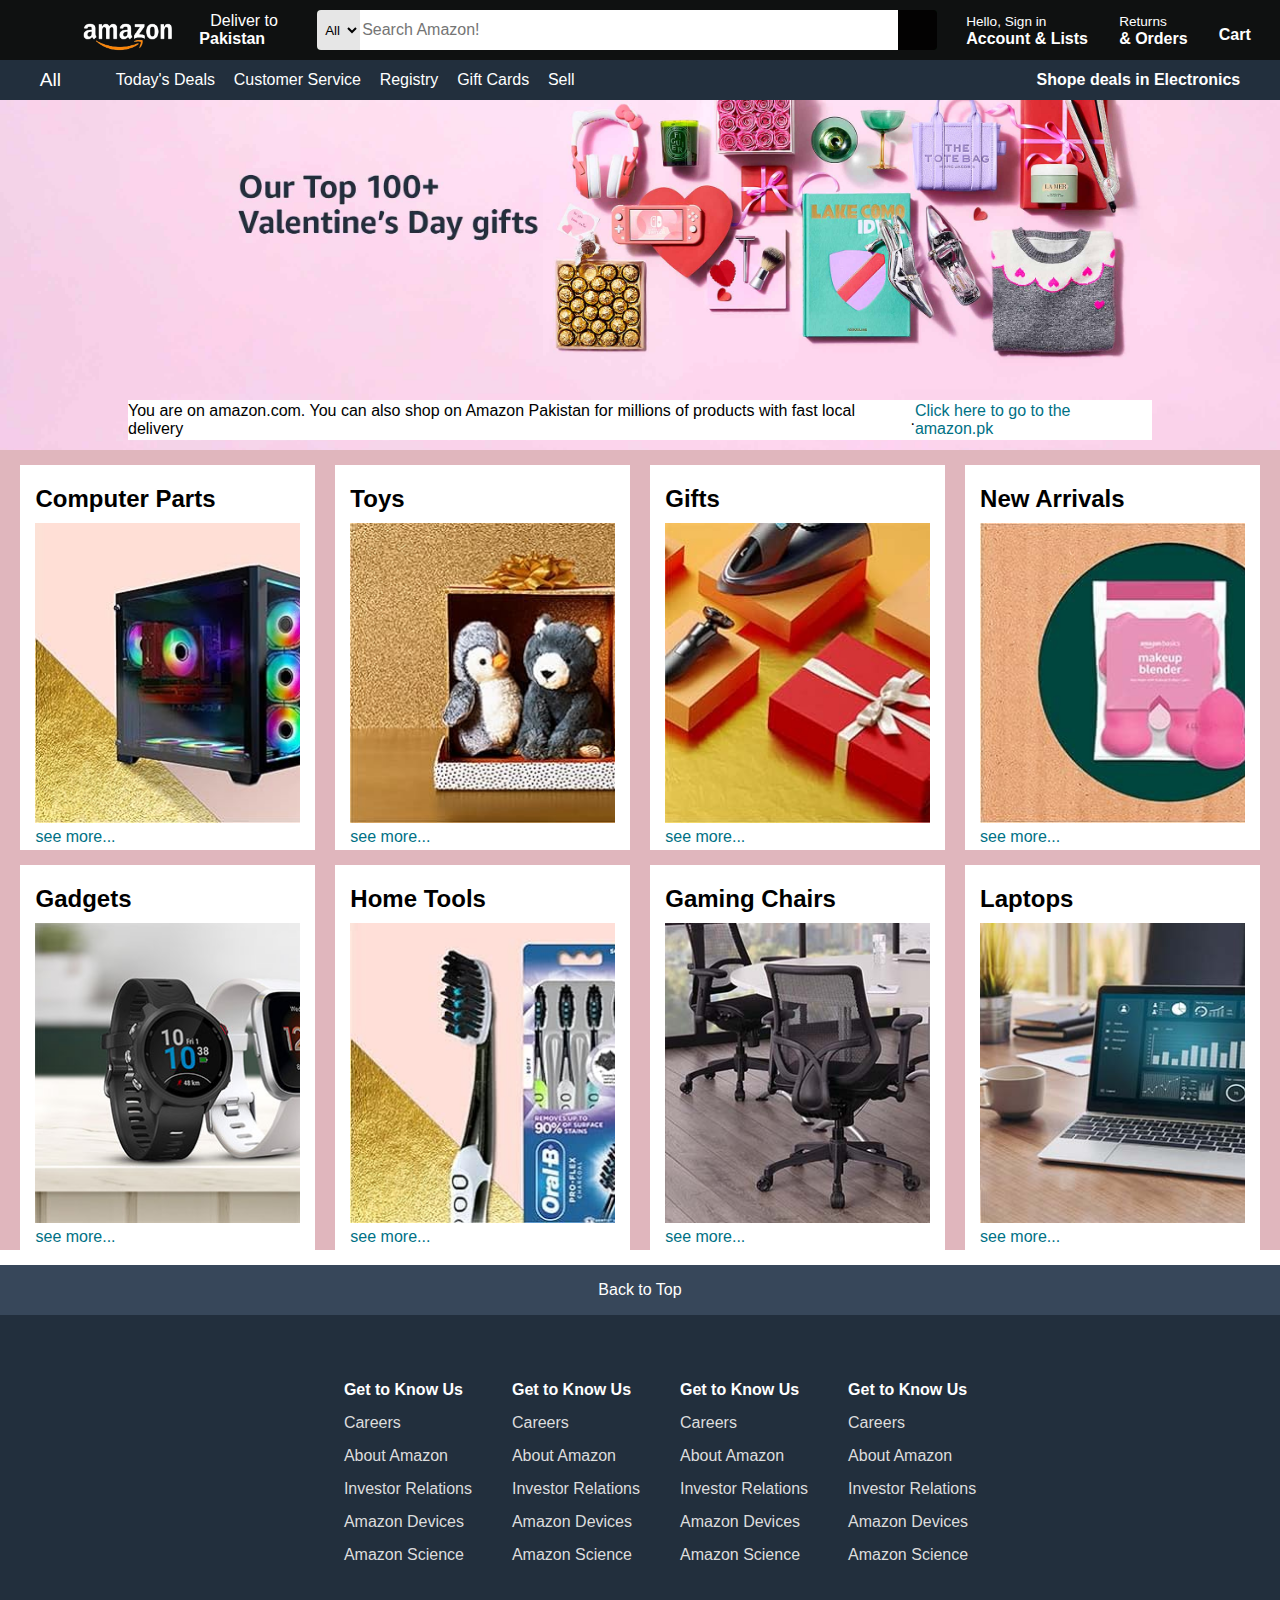
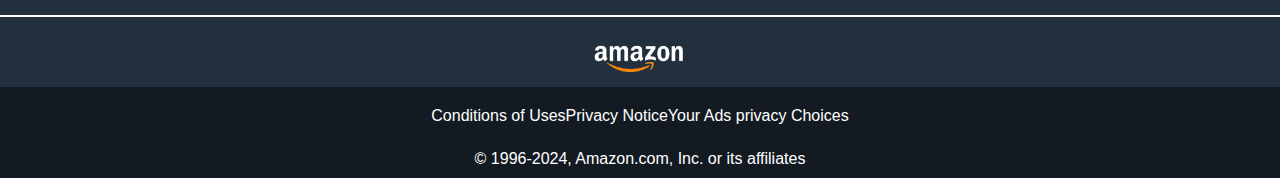
<file: index.html>
<!DOCTYPE html>
<html lang="en">
<head>
  <meta charset="UTF-8">
  <meta name="viewport" content="width=device-width, initial-scale=1.0">
  <title>Amazon.pk</title>
  <link rel="stylesheet" href="https://cdnjs.cloudflare.com/ajax/libs/font-awesome/6.5.1/css/all.min.css" integrity="sha512-DTOQO9RWCH3ppGqcWaEA1BIZOC6xxalwEsw9c2QQeAIftl+Vegovlnee1c9QX4TctnWMn13TZye+giMm8e2LwA==" crossorigin="anonymous" referrerpolicy="no-referrer" />
  <link rel="stylesheet" href="index.css">
</head>
<body>
       <header>
        <div class="navbar">
          <div class="nav-logo border">
            <div class="logo"></div>
          </div>
           
          <div class="nav-add border">
            <p class="add-fir">Deliver to</p>
            <div class="add-icon">
              <i class="fa-solid fa-location-dot"></i>
              <p class="add-sec">Pakistan</p>
            </div>
          </div>

            <div class="nav-search">
              <select class="search-select">
                <option>All</option>
              </select>
              <input placeholder="Search Amazon!" class="search-input">
              <div class="search-icon">
                <i class="fa-solid fa-magnifying-glass"></i>
              </div>
            </div>

            <div class="nav-signin border">
              <p><span>Hello, Sign in </span></p>
              <p class="nav-sec">Account & Lists</p>
            </div>

            <div class="nav-signin border" >
              <p><span>Returns </span></p>
              <p class="nav-sec">& Orders</p>
            </div>

            <div class="nav-cart border">
              <i class="fa-solid fa-cart-shopping"></i>
              Cart
            </div>
        </div>
        
        <div class="panel">
          <div class="panel-all">
            <i class="fa-solid fa-bars"></i>
            All
          </div>
          <div class="panel-ops">
            <p>Today's Deals</p>
            <p>Customer Service</p>
            <p>Registry</p>
            <p>Gift Cards</p>
            <p> Sell</p>
          </div>

          <div class="panel-deals">
            Shope deals in Electronics
          </div>

        </div>
       </header>

       <div class="hero-section">
        <div class="hero-msg"><p>You are on amazon.com. You can also shop on Amazon Pakistan for millions of products with fast local delivery</p>.<a>Click here to go to the amazon.pk</a></div>
       </div>
    
       <div class="shop-section">
        <div class="box1 box">
          <div class="box-content">
          <h2>Computer Parts</h2>
          <div class="box-img" style="background-image: url('pic2.jpg');"></div>
          <p>see more...</p>
        </div>
       </div>
        <div class="box2 box"> <div class="box-content">
          <h2>Toys</h2>
          <div class="box-img" style="background-image: url('pic3.jpg');"></div>
          <p>see more...</p>
        </div></div>
        <div class="box3 box"> <div class="box-content">
          <h2>Gifts</h2>
          <div class="box-img" style="background-image: url('pic5.jpg');"></div>
          <p>see more...</p>
        </div></div>
        <div class="box4 box"> <div class="box-content">
          <h2>New Arrivals</h2>
          <div class="box-img" style="background-image: url('pic6.jpg');"></div>
          <p>see more...</p>
        </div>
       </div>

       <div class="box1 box">
        <div class="box-content">
        <h2>Gadgets</h2>
        <div class="box-img" style="background-image: url('pic7.jpg');"></div>
        <p>see more...</p>
      </div>
     </div>
      <div class="box2 box"> <div class="box-content">
        <h2>Home Tools</h2>
        <div class="box-img" style="background-image: url('pic11.jpg');"></div>
        <p>see more...</p>
      </div></div>
      <div class="box3 box"> <div class="box-content">
        <h2>Gaming Chairs</h2>
        <div class="box-img" style="background-image: url('pic9.jpg');"></div>
        <p>see more...</p>
      </div></div>
      <div class="box4 box"> <div class="box-content">
        <h2>Laptops</h2>
        <div class="box-img" style="background-image: url('pic10.jpg');"></div>
        <p>see more...</p>
      </div>
      </div>
      </div>
       
      <footer>
        <div class="foot-panel1">
          Back to Top
        </div>

        <div class="foot-panel2">
          <ul>
          <p>Get to Know Us</p>
          <a>Careers</a>
          <a>About Amazon</a>
          <a>Investor Relations</a>
          <a>Amazon Devices</a>
          <a>Amazon Science</a>
          </ul>
          <ul>
            <p>Get to Know Us</p>
            <a>Careers</a>
            <a>About Amazon</a>
            <a>Investor Relations</a>
            <a>Amazon Devices</a>
            <a>Amazon Science</a>
            </ul>
            <ul>
              <p>Get to Know Us</p>
              <a>Careers</a>
              <a>About Amazon</a>
              <a>Investor Relations</a>
              <a>Amazon Devices</a>
              <a>Amazon Science</a>
              </ul>
              <ul>
                <p>Get to Know Us</p>
                <a>Careers</a>
                <a>About Amazon</a>
                <a>Investor Relations</a>
                <a>Amazon Devices</a>
                <a>Amazon Science</a>
                </ul>
        </div>

        <div class="foot-panel3">
          <div class="logo"></div>
        </div>

        <div class="foot-panel4">
          <a>Conditions of Uses</a>
          <a>Privacy Notice</a>
          <a>Your Ads privacy Choices</a>
        </div>

        <div class="copyright">
          © 1996-2024, Amazon.com, Inc. or its affiliates
        </div>
      </div>
      </footer>
</body>
</html>
</file>
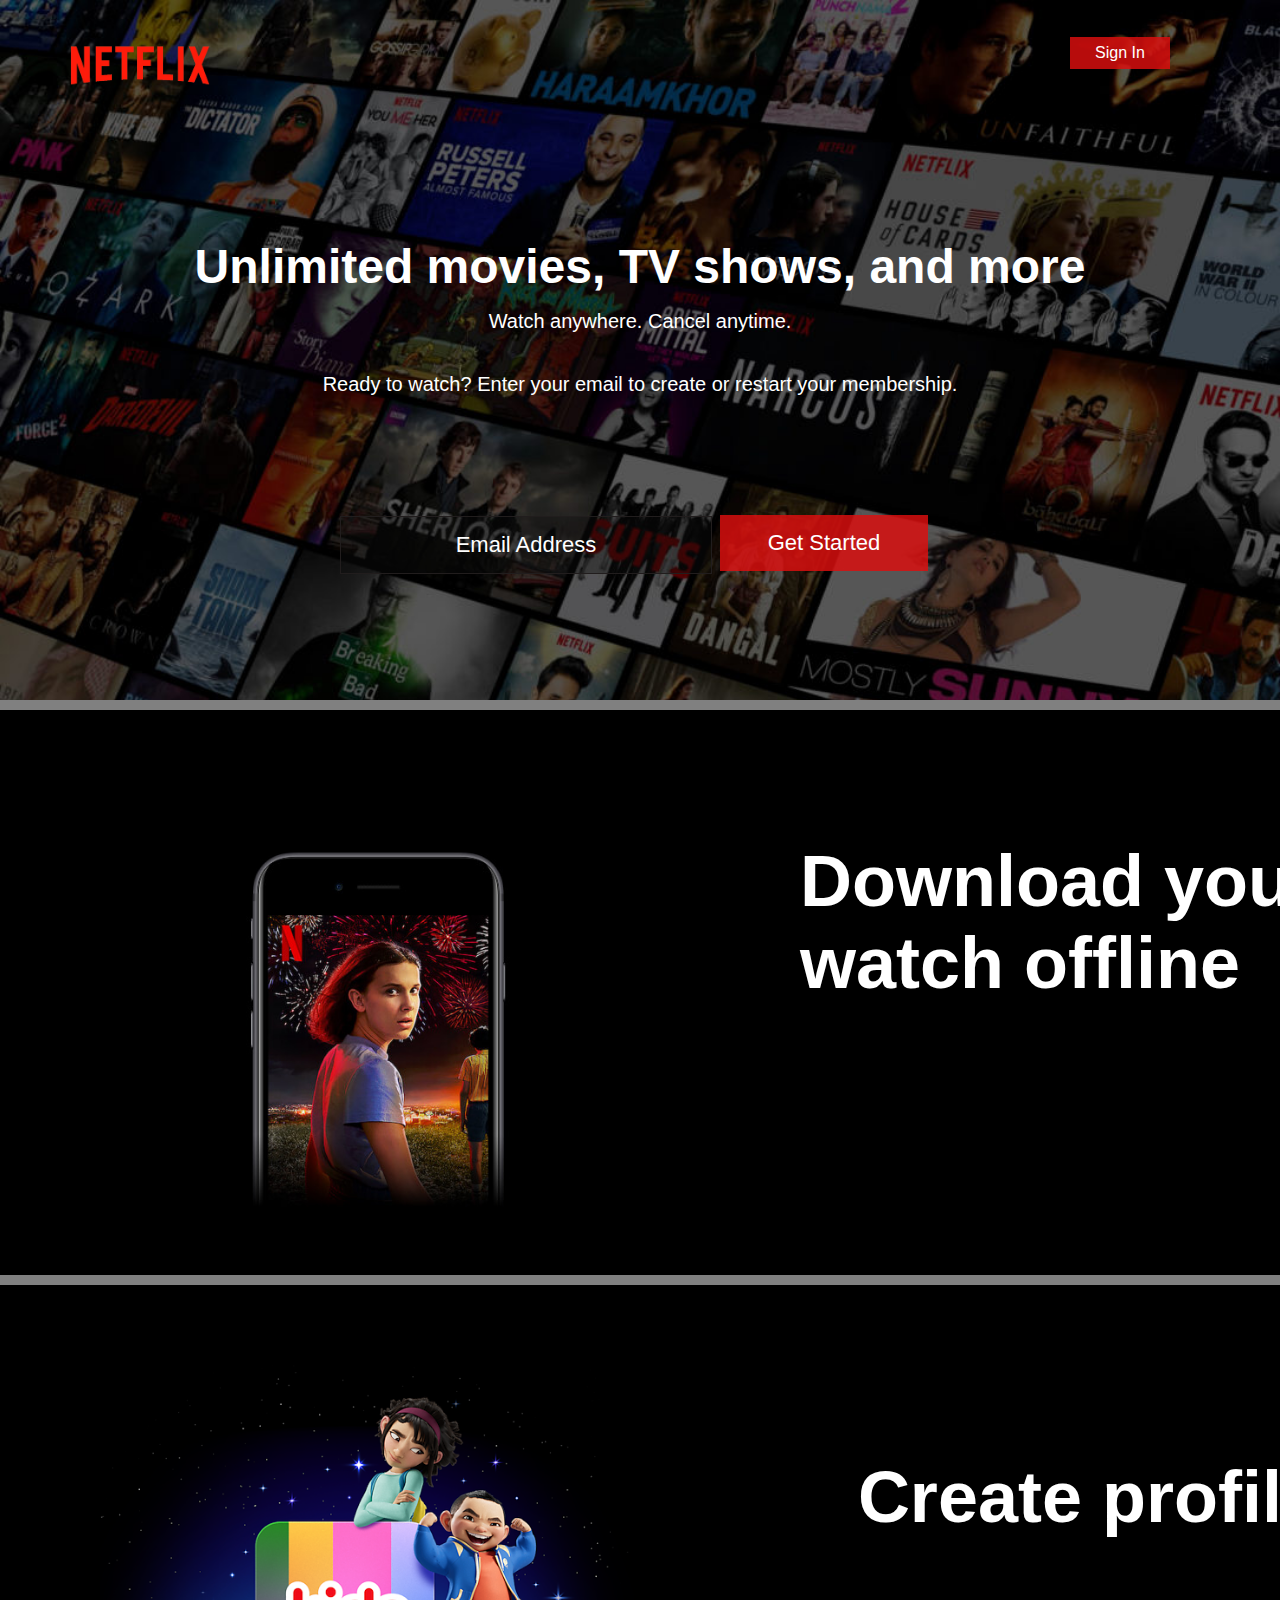
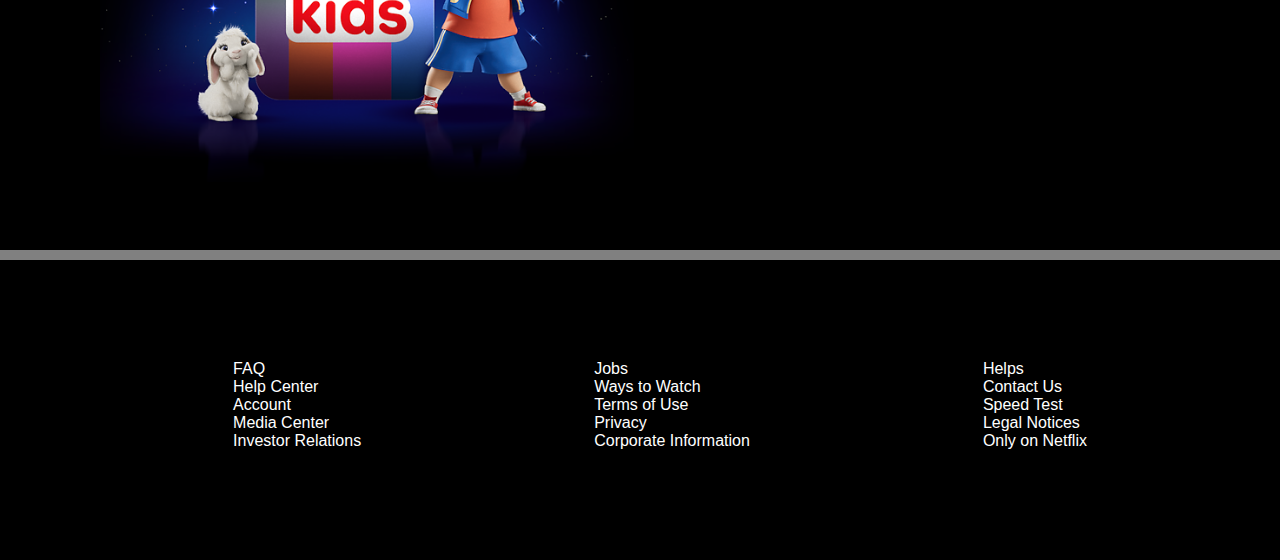
<file: first.html>
<!DOCTYPE html>
<html lang="en">
<head>
    <meta charset="UTF-8">
    <meta name="viewport" content="width=device-width, initial-scale=1.0">
    <title>Document</title>
    <link rel="stylesheet" href="https://cdnjs.cloudflare.com/ajax/libs/font-awesome/6.5.1/css/all.min.css" integrity="sha512-DTOQO9RWCH3ppGqcWaEA1BIZOC6xxalwEsw9c2QQeAIftl+Vegovlnee1c9QX4TctnWMn13TZye+giMm8e2LwA==" crossorigin="anonymous" referrerpolicy="no-referrer" />
    <link rel="stylesheet" href="first.css">
</head>
<body>
    <header>
        <div class="nav-bar">
            <div class="nav-logo">
               <div class="logo"></div>
               <div class="sign-in"><a>Sign In</a></div>
                <div class="tagline1">
                    <h1>Unlimited movies, TV shows, and more</h1>
                </div>
                <div class="tagline2">
                    <p>Watch anywhere. Cancel anytime.</p>
                </div>
                <div class="tagline3">
                    <h3>Ready to watch? Enter your email to create or restart your membership.</h3>
                </div>
                <div class="btns">
                    <div class="placeholder" aria-placeholder="get-started">Email Address</div>
                    <div class="get-started"><button>Get Started</button></div>
                </div>
            </div>
        </div>
    </header>

    <div class="mid-1">
        <div class="pic1">
        </div>
        <div class="dis1">
            <h2>Download your shows to watch offline</h2>
        </div>
    </div>

    <div class="mid-2">
        <div class="pic2">
        </div>
        <div class="dis2">
            <h2>Create profiles for kids</h2>
        </div>
    </div>

    <footer>
        <div class="footpanel1">
            <ul>
                <a>FAQ</a>
                <a>Help Center</a>
                <a>Account</a>
                <a>Media Center</a>
                <a>Investor Relations</a>
            </ul>

            <ul>
                <a>Jobs</a>
                <a>Ways to Watch</a>
                <a>Terms of Use</a>
                <a>Privacy</a>
                <a>Corporate Information</a>
            </ul>

            <ul>
                <a>Helps</a>
                <a>Contact Us</a>
                <a>Speed Test</a>
                <a>Legal Notices</a>
                <a>Only on Netflix</a>
            </ul>
        </div>
    </footer>
</body>
</html>
</file>
<file: index.css>
*{
    margin: 0;
    color: rgb(0, 0, 0);
    font-family: Arial, Helvetica, sans-serif;
    border: border-box;
}

/* Box 1 */

.navbar{
    height: 60px;
    background-color:#0f1111;;
    color: white;
    display: flex;
    align-items: center;
    justify-content: space-evenly;
}
.nav-logo{
    height: 100px;
    width: 150px;
}
.logo{
    background-image:url("logo.png");
    background-size: cover;
    height: 100px;
    width: 200px;
}

/* Box 2 */

.border{
    border: 2px solid transparent;
}
.border:hover{
    border: 1px solid white;
}
.add-fir{
    color: #ffffff;
    size: 0.5rem;
}
.add-sec{
    size: 1rem;
    font-weight: 700;
    color: rgb(255, 255, 255);
}
.add-icon i{
    color: #ffffff;
}
.add-icon{
    display: flex;
    align-items: center;
    color: rgb(226, 0, 0);
    margin-left: -11px;
}

/* Box 3 */

.nav-search{
   display: flex;
   justify-content: space-evenly;
   background-color: rgb(1, 32, 7);
   width: 620px;
   height: 40px;
   border-radius: 4px;
   margin-left: 10px;
   border: none;
}
.nav-search:hover{
    border: 2px orangered solid;
}
.search-select{
    background-color:#E6E6E6;
    width: 50px;
    border-top-left-radius: 4px;
    border-bottom-left-radius: 4px;
    text-align: center;
    color: #000000;
    border: none;
}
.search-input{
    width: 100%;
    font-size: 1rem;
    border: none;
    color: black;
}
.search-icon{
    width: 45px;
    display: flex;
    font-size: 1.5rem;
    align-items: center;
    justify-content: center;
    background-color: #030202;
    border-top-right-radius: 4px;
    border-bottom-right-radius: 4px;
    color: #ba8d8d;
}

/* Box 4 & 5 */

span{
    font-size:0.85rem;
    color: #ffffff;
}
.nav-sec{
    font-size: 1rem;
    font-weight: 700;
    color: #ffffff;
}

/* Box 6 */

.nav-cart i{
    font-size: 30px;
    color: #ffffff;
}
.nav-cart{
    color: #ffffff;
    font-size: 1rem;
    font-weight: 700;
}

/** Panels **/

.panel{
    height: 40px;
    background-color: #222f3d;
    display: flex;
    color: white;
    align-items: center;
    justify-content: space-evenly;
}
.panel-ops p{
    font-size: 1rem;
    font-weight: 300;
    display: inline;
    color: #ffffff;
    margin-left: 15px;
}
.panel-ops{
    width: 70%;
    font-size: 0.85rem;
}
.panel-all{
    color: #ffffff;
    font-size: 1.2rem;
}
.panel-all i{
    color: #ffffff;
}
.panel-deals{
    color: #ffffff;
    font-size: 1rem;
    font-weight: 700;
}

/** Hero Section**/

.hero-section{
    background-image: url("hero_img.jpg");
    background-size: cover;
    height: 350px;
    display: flex;
    justify-content: center;
    align-items: flex-end;
}
.hero-msg{
    background-color: #ffffff;
    color: black;
    height: 40px;
    display: flex;
    align-items: center;
    justify-content: center;
    font-weight: 400;
    width: 80%;
    margin-bottom: 10px;
}
.hero-msg a{
    color: #007185;
}
.shop-section{
    display: flex;
    flex-wrap: wrap;
    justify-content: space-evenly;
    background-color: rgba(195, 112, 126, 0.515);

}
.box{
    height: 350px;
    width: 23%;
    background-color: white;
    padding: 20px 0px 15px;
    margin-top: 15px;
}
.box-img{
    height: 300px;
    background-size: cover;
    margin-top: 10px;
    margin-bottom: 5px;
}
.box-content{
    margin-left: 15px;
    margin-right: 15px;
}
.box-content p{
    color: #007185;
}

/** Footer **/


.foot-panel1{
    background-color: #37475a;
    color: #ffffff;
    height: 50px;
    display: flex;
    justify-content: center;
    align-items: center;
    margin-top: 15px;
    font-size: 1rem;
}
.foot-panel2{
    height: 300px;
    background-color: #222f3d;
    display: flex;
    align-items: center;
    justify-content: center;
}
ul a{
    color: #dddddd;
    display: block;
    margin-top: 15px;
    font-size: 1rem;
}
ul p{
    font-weight: 700;
    color: #ffffff;
    display: block;
    margin-top: 15px;
}
.foot-panel3{
    height: 70px;
    background-color: #222f3d;
    border-top:2px solid white;
    display: flex;
    justify-content: center;
    align-items: center;
}
.foot-panel4{
    background-color: #131A22;
    height: 48px;
    color: #ffffff;
    display: flex;
    justify-content: center;
    align-items: center;
    padding-top: 5px;
}
.foot-panel4 a{
    color: #ffffff;
}
.copyright{
    background-color: #131A22;
    height: 38px;
    color: #ffffff;
    display: flex;
    justify-content: center;
    align-items: center;
}
</file>
<file: first.css>
*{
    margin: 0;
    color:rgb(255, 255, 255);
    border: border-box;
    font-family: Arial, Helvetica, sans-serif;
}

/** Header **/

.nav-bar{
    background-color: rgb(0, 0, 0);
    height: 700px;
    width: 100%;
    display: flex;
    justify-content: center;
    align-items: center;
    background-image: url("netflix-img.jpg");
    background-size: cover;
}
.nav-logo{
    height: 48px;
    width: 1140px;
}
.logo{
    background-image: url("netflix_logo.png");
    background-size: cover;
    height: 70px;
    width: 140px;
    margin-top: -300px;
}
.sign-in{
    height: 32px;
    width: 100px;
    display: flex; 
    justify-content: center;
    align-self: center;
    background-color:  rgba(220, 14, 14, 0.832);
    font-size:16px;
    margin-top: -59px;
    margin-left: 1000px;
    align-items: center;
}
.nav-logo h1{
    display: flex;
    justify-content: center;
    align-self: center;
    margin-top: 170px;
    color: white;
    font-size:48px;
    font-weight: 900;
}
.nav-logo p{
    color: white;
    display: flex;
    justify-content: center;
    align-self: center;
    margin-top: 16px;
    font-size: 20px;
}
.nav-logo h3{
    color: white;
    display: flex;
    justify-content: center;
    align-self: center;
    margin-top: 40px;
    font-size: 20px;
    font-weight: 500;
}
.placeholder{
    border: 0.5px solid rgb(33, 29, 29);
    color: white;
    background-color: rgba(13, 13, 13, 0.367);
    width: 370px;
    height: 56px;
    display: flex;
    justify-content: center;
    align-self: center;
    margin-top: 16px;
    margin-left: 150px;
    font-size:22px ;
    align-items: center;
}
.get-started{
    width: 208px;
    height: 56px;
    display: flex;
    justify-content: center;
    align-self: center;
    margin-top: -59px;
    margin-left: 530px;
}
button{
    color: white;
    border: none;
    background-color: rgba(220, 14, 14, 0.832);
    width: 208px;
    height: 56px;
    font-size: 22px;
}
.btns{
    margin-left: 120px;
    margin-top: 120px;
}

/** Mid **/

.mid-1{
    border-top: 10px solid grey;
    height: 565px;
    width: 1800px;
    background-color: black;
}
.pic1{
    height: 417px;
    width: 556px;
    background-image: url("mobile.jpg");
    background-size: cover;
    margin-top: 80px;
    margin-left: 100px;
}
.mid-2{
    border-top: 10px solid grey;
    height: 565px;
    width: 1800px;
    background-color: black;
}
.pic2{
    height: 417px;
    width: 556px;
    background-image: url("kids.png");
    background-size: cover;
    margin-top: 80px;
    margin-left: 100px;
}
.dis1{
    height: 30px;
    width: 900px;
    font-size: 48px;
    display: flex;
    align-items:center;
    justify-content: center;
    margin-left: 800px;
    margin-top: -300px;
}
.dis2{
    height: 30px;
    width: 900px;
    font-size: 48px;
    display: flex;
    align-items:center;
    justify-content: center;
    margin-left: 800px;
    margin-top: -300px;
}
footer{
    border-top: 10px solid grey;
    background-color: black;
    height: 300px;
    width: 100%;
    
}
a{
    display: block;
}
ul{
    display: flexbox;
}
.footpanel1{
    display: flex;
    justify-content: center;
    align-items: center;
    margin-top: 100px;
    justify-content: space-evenly;
}
</file>
